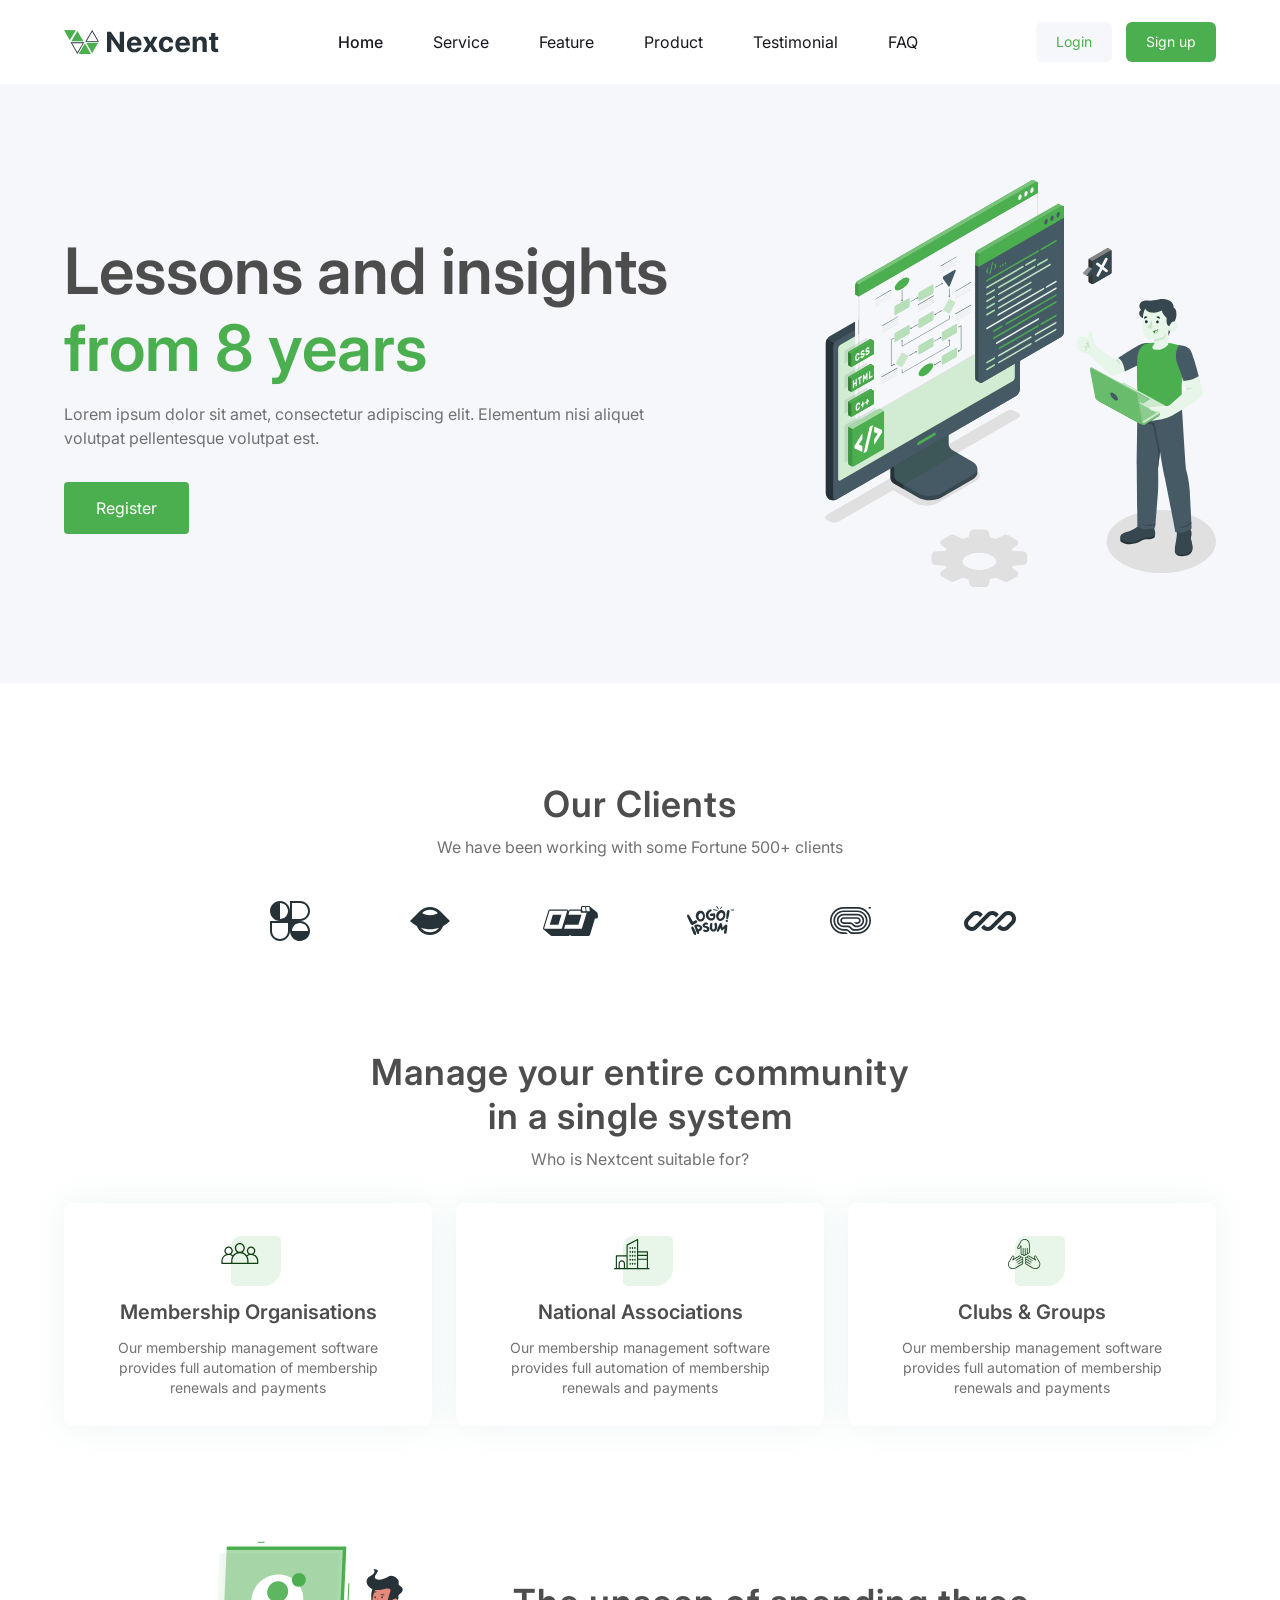
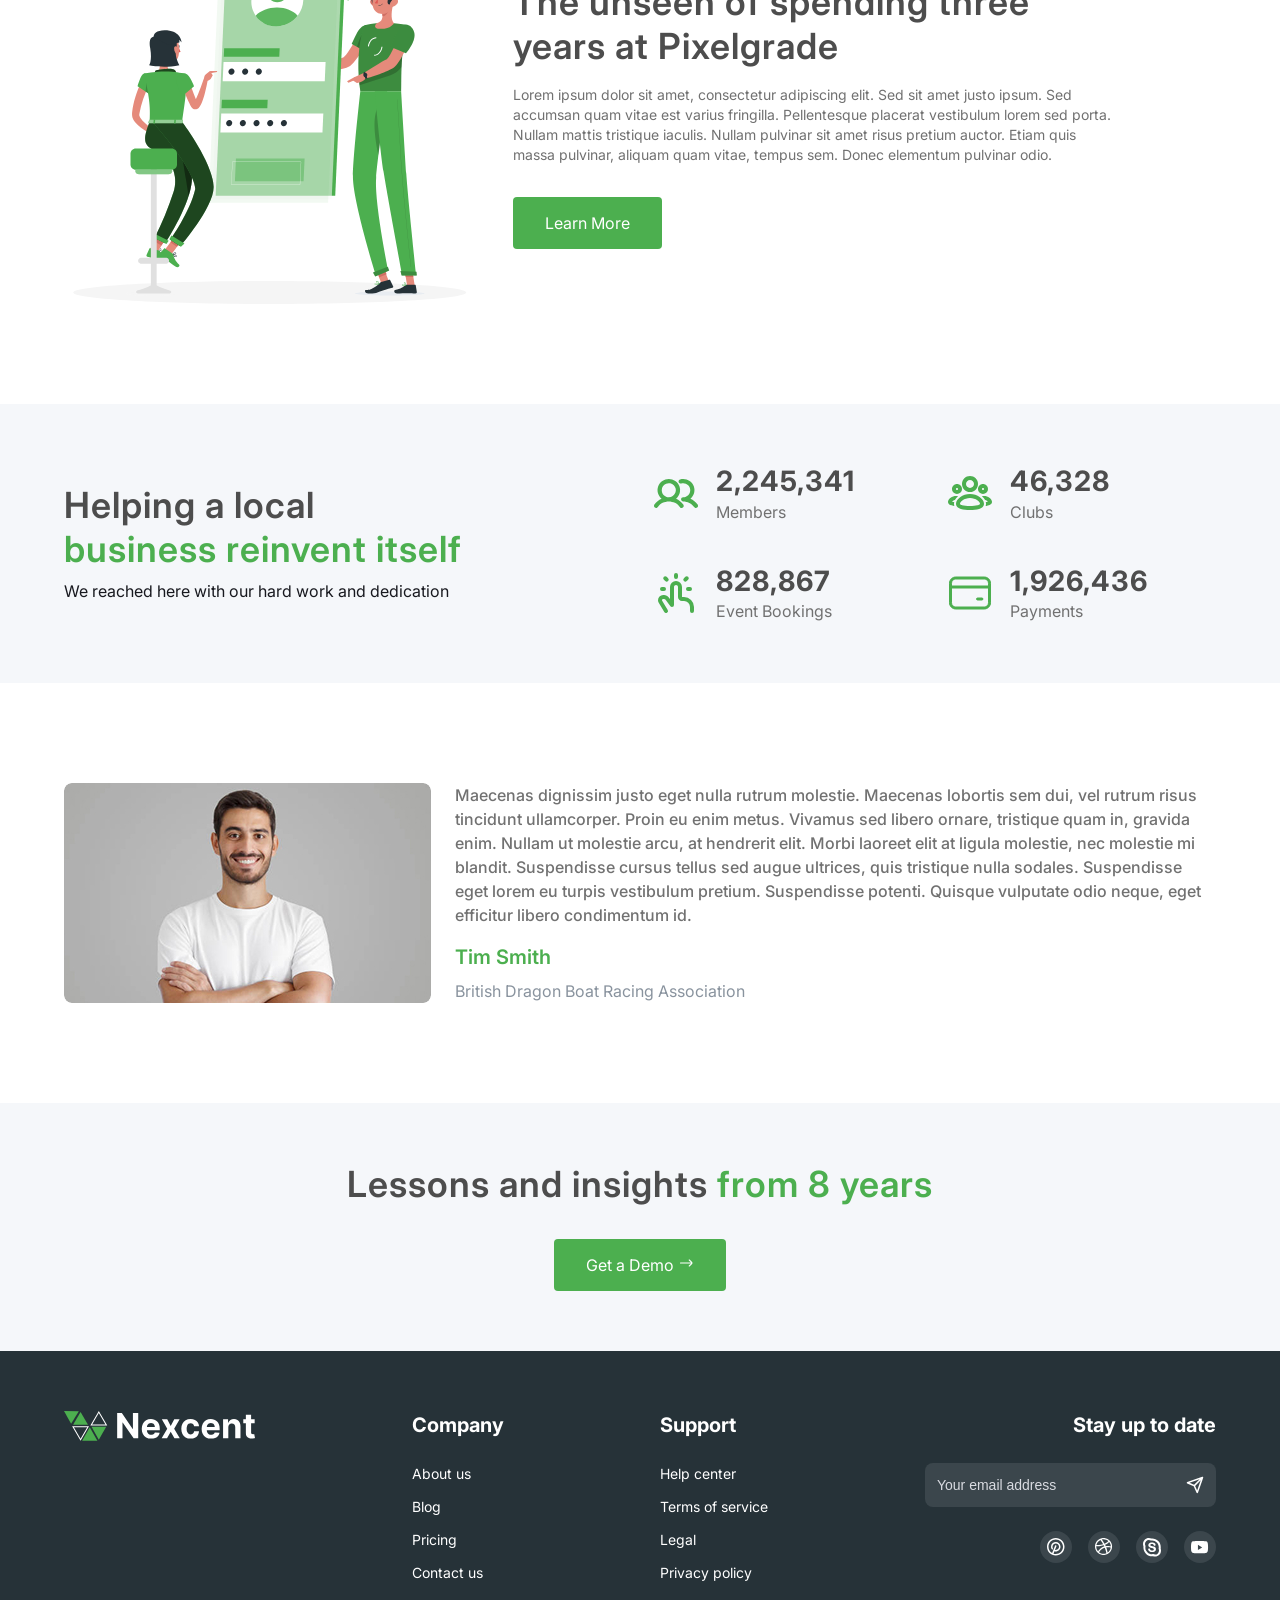
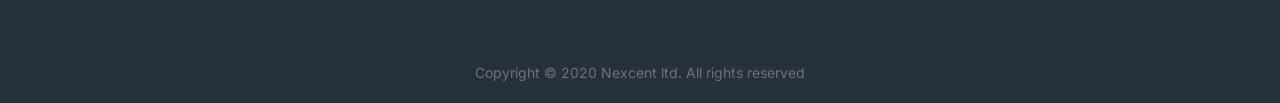
<file: 11(1)/index.html>
<!doctype html>
<html lang="en">
  <head>
    <meta charset="UTF-8" />
    <meta name="viewport" content="width=device-width, initial-scale=1.0" />
    <title>Nexcent</title>
    <link rel="preconnect" href="https://fonts.googleapis.com" />
    <link rel="preconnect" href="https://fonts.gstatic.com" crossorigin />
    <link
      href="https://fonts.googleapis.com/css2?family=Inter:ital,opsz,wght@0,14..32,100..900;1,14..32,100..900&display=swap"
      rel="stylesheet"
    />
    <link rel="stylesheet" href="style/style.css" />
  </head>
  <body>
    <header>
      <div class="container">
        <nav class="desktop-navigation">
          <img src="img/logo.svg" alt="Nexcent" />
          <ul class="desktop-navigation__list">
            <li class="desktop-navigation__list-element_active">
              <a href="">Home</a>
            </li>
            <li>
              <a href="">Service</a>
            </li>
            <li>
              <a href="">Feature</a>
            </li>
            <li>
              <a href="">Product</a>
            </li>
            <li>
              <a href="">Testimonial</a>
            </li>
            <li>
              <a href="">FAQ</a>
            </li>
          </ul>
          <div class="desktop-navigation__buttons">
            <button class="button_light-s">Login</button>
            <button class="button_primary-s">Sign up</button>
          </div>
        </nav>
      </div>
    </header>
    <main>
      <section class="promo">
        <div class="container">
          <div class="promo__content">
            <div class="promo__group">
              <h1 class="promo__text">
                Lessons and insights <span>from 8 years</span>
              </h1>
              <p>
                Lorem ipsum dolor sit amet, consectetur adipiscing elit.
                Elementum nisi aliquet<br />
                volutpat pellentesque volutpat est.
              </p>
              <button class="button_primary-xl">Register</button>
            </div>
            <img src="img/promo-img.svg" alt="promo" class="promo-img" />
          </div>
        </div>
      </section>
      <section class="clients">
        <div class="container">
          <h2>Our Clients</h2>
          <p>We have been working with some Fortune 500+ clients</p>
          <div class="clients__logos">
            <img src="img/clients-logo-1.svg" alt="" />
            <img src="img/clients-logo-2.svg" alt="" />
            <img src="img/clients-logo-3.svg" alt="" />
            <img src="img/clients-logo-4.svg" alt="" />
            <img src="img/clients-logo-5.svg" alt="" />
            <img src="img/clients-logo-6.svg" alt="" />
          </div>
        </div>
      </section>
      <section class="manage">
        <div class="container">
          <h2>
            Manage your entire community <br />
            in a single system
          </h2>
          <p class="manage__subtitle">Who is Nextcent suitable for?</p>
          <div class="manage__cards">
            <div class="manage__card">
              <div class="manage__card-icon">
                <img src="img/manage-1.svg" alt="" />
              </div>
              <h4>Membership Organisations</h4>
              <p>
                Our membership management software provides full automation of
                membership renewals and payments
              </p>
            </div>

            <div class="manage__card">
              <div class="manage__card-icon">
                <img src="img/manage-2.svg" alt="" />
              </div>
              <h4>National Associations</h4>
              <p>
                Our membership management software provides full automation of
                membership renewals and payments
              </p>
            </div>

            <div class="manage__card">
              <div class="manage__card-icon">
                <img src="img/manage-3.svg" alt="" />
              </div>
              <h4>Clubs & Groups</h4>
              <p>
                Our membership management software provides full automation of
                membership renewals and payments
              </p>
            </div>
          </div>
        </div>
      </section>
      <section class="unlock">
        <div class="container">
          <div class="unlock__content">
            <img src="img/unlock.svg" alt="" />
            <div class="unlock__group">
              <h2>The unseen of spending three years at Pixelgrade</h2>
              <p>
                Lorem ipsum dolor sit amet, consectetur adipiscing elit. Sed sit
                amet justo ipsum. Sed accumsan quam vitae est varius fringilla.
                Pellentesque placerat vestibulum lorem sed porta. Nullam mattis
                tristique iaculis. Nullam pulvinar sit amet risus pretium
                auctor. Etiam quis massa pulvinar, aliquam quam vitae, tempus
                sem. Donec elementum pulvinar odio.
              </p>
              <button class="button_primary-xl">Learn More</button>
            </div>
          </div>
        </div>
      </section>
      <section class="achievements">
        <div class="container">
          <div class="achievemets__content">
            <div class="achievemets__content-header">
              <h2>
                Helping a local <br />
                <span>business reinvent itself</span>
              </h2>
              <p>We reached here with our hard work and dedication</p>
            </div>
            <div class="achievemets__content-group">
              <div class="achievemets__item">
                <img src="img/members.svg" alt="" />
                <div class="achievemets__item-text">
                  <h3>2,245,341</h3>
                  <p>Members</p>
                </div>
              </div>
              <div class="achievemets__item">
                <img src="img/clubs.svg" alt="" />
                <div class="achievemets__item-text">
                  <h3>46,328</h3>
                  <p>Clubs</p>
                </div>
              </div>
              <div class="achievemets__item">
                <img src="img/event-bookings.svg" alt="" />
                <div class="achievemets__item-text">
                  <h3>828,867</h3>
                  <p>Event Bookings</p>
                </div>
              </div>
              <div class="achievemets__item">
                <img src="img/payments.svg" alt="" />
                <div class="achievemets__item-text">
                  <h3>1,926,436</h3>
                  <p>Payments</p>
                </div>
              </div>
            </div>
          </div>
        </div>
      </section>
      <section class="customer">
        <div class="container">
          <div class="customer__content">
            <img src="img/image.jpg" alt="" />
            <div class="customer__text">
              <p>
                Maecenas dignissim justo eget nulla rutrum molestie. Maecenas
                lobortis sem dui, vel rutrum risus tincidunt ullamcorper. Proin
                eu enim metus. Vivamus sed libero ornare, tristique quam in,
                gravida enim. Nullam ut molestie arcu, at hendrerit elit. Morbi
                laoreet elit at ligula molestie, nec molestie mi blandit.
                Suspendisse cursus tellus sed augue ultrices, quis tristique
                nulla sodales. Suspendisse eget lorem eu turpis vestibulum
                pretium. Suspendisse potenti. Quisque vulputate odio neque, eget
                efficitur libero condimentum id.
              </p>
              <div class="customer__text-info">
                <h4>Tim Smith</h4>
                <p>British Dragon Boat Racing Association</p>
              </div>
            </div>
          </div>
        </div>
      </section>
      <section class="cta">
        <div class="container">
          <h2>Lessons and insights <span>from 8 years</span></h2>
          <button class="button_primary-xl">
            Get a Demo
            <img src="img/arrow-right.svg" alt="" />
          </button>
        </div>
      </section>
    </main>
    <footer class="footer">
      <div class="container">
        <div class="footer__content">
          <div class="footer__logo">
            <img src="img/logo-xl.svg" alt="" />
          </div>
          <div class="footer__item">
            <h4>Company</h4>
            <ul class="footer__item-links">
              <li><a href="">About us</a></li>
              <li><a href="">Blog</a></li>
              <li><a href="">Pricing</a></li>
              <li><a href="">Contact us</a></li>
            </ul>
          </div>
          <div class="footer__item">
            <h4>Support</h4>
            <ul class="footer__item-links">
              <li><a href="">Help center</a></li>
              <li><a href="">Terms of service</a></li>
              <li><a href="">Legal</a></li>
              <li><a href="">Privacy policy</a></li>
            </ul>
          </div>
          <div class="footer__item">
            <h4>Stay up to date</h4>
            <form action="" class="footer__form">
              <label>
                <input
                  class="footer__form-input"
                  type="email"
                  name="email"
                  id="email"
                  placeholder="Your email address"
                />
              </label>
              <button type="submit" class="button_icon">
                <img src="img/send.svg" alt="" />
              </button>
            </form>
            <ul class="footer__item-social">
              <li>
                <a href=""><img src="img/pinterest.svg" alt="" /></a>
              </li>
              <li>
                <a href=""><img src="img/dribbble.svg" alt="" /></a>
              </li>
              <li>
                <a href=""><img src="img/skype.svg" alt="" /></a>
              </li>
              <li>
                <a href=""><img src="img/youtube.svg" alt="" /></a>
              </li>
            </ul>
          </div>
        </div>
        <div class="footer__copyright">
          Copyright © 2020 Nexcent ltd. All rights reserved
        </div>
      </div>
    </footer>
  </body>
</html>
</file>
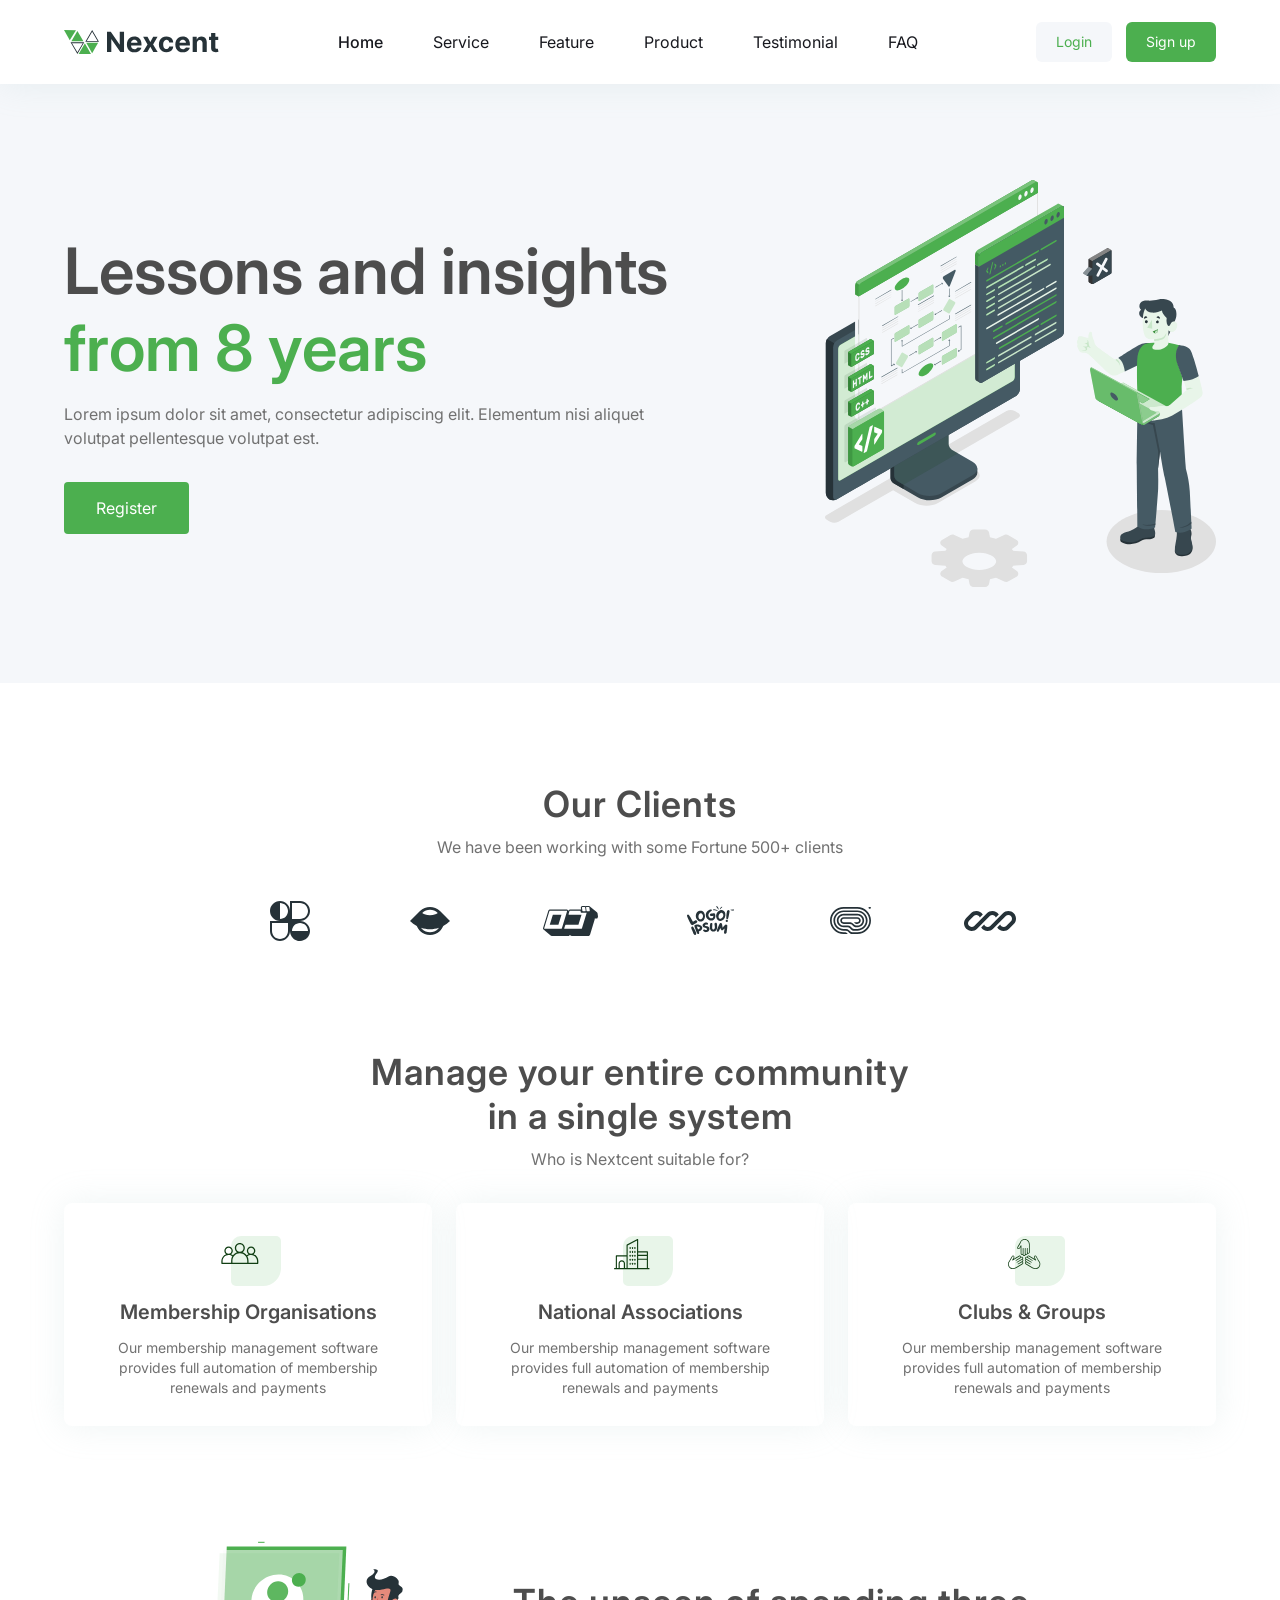
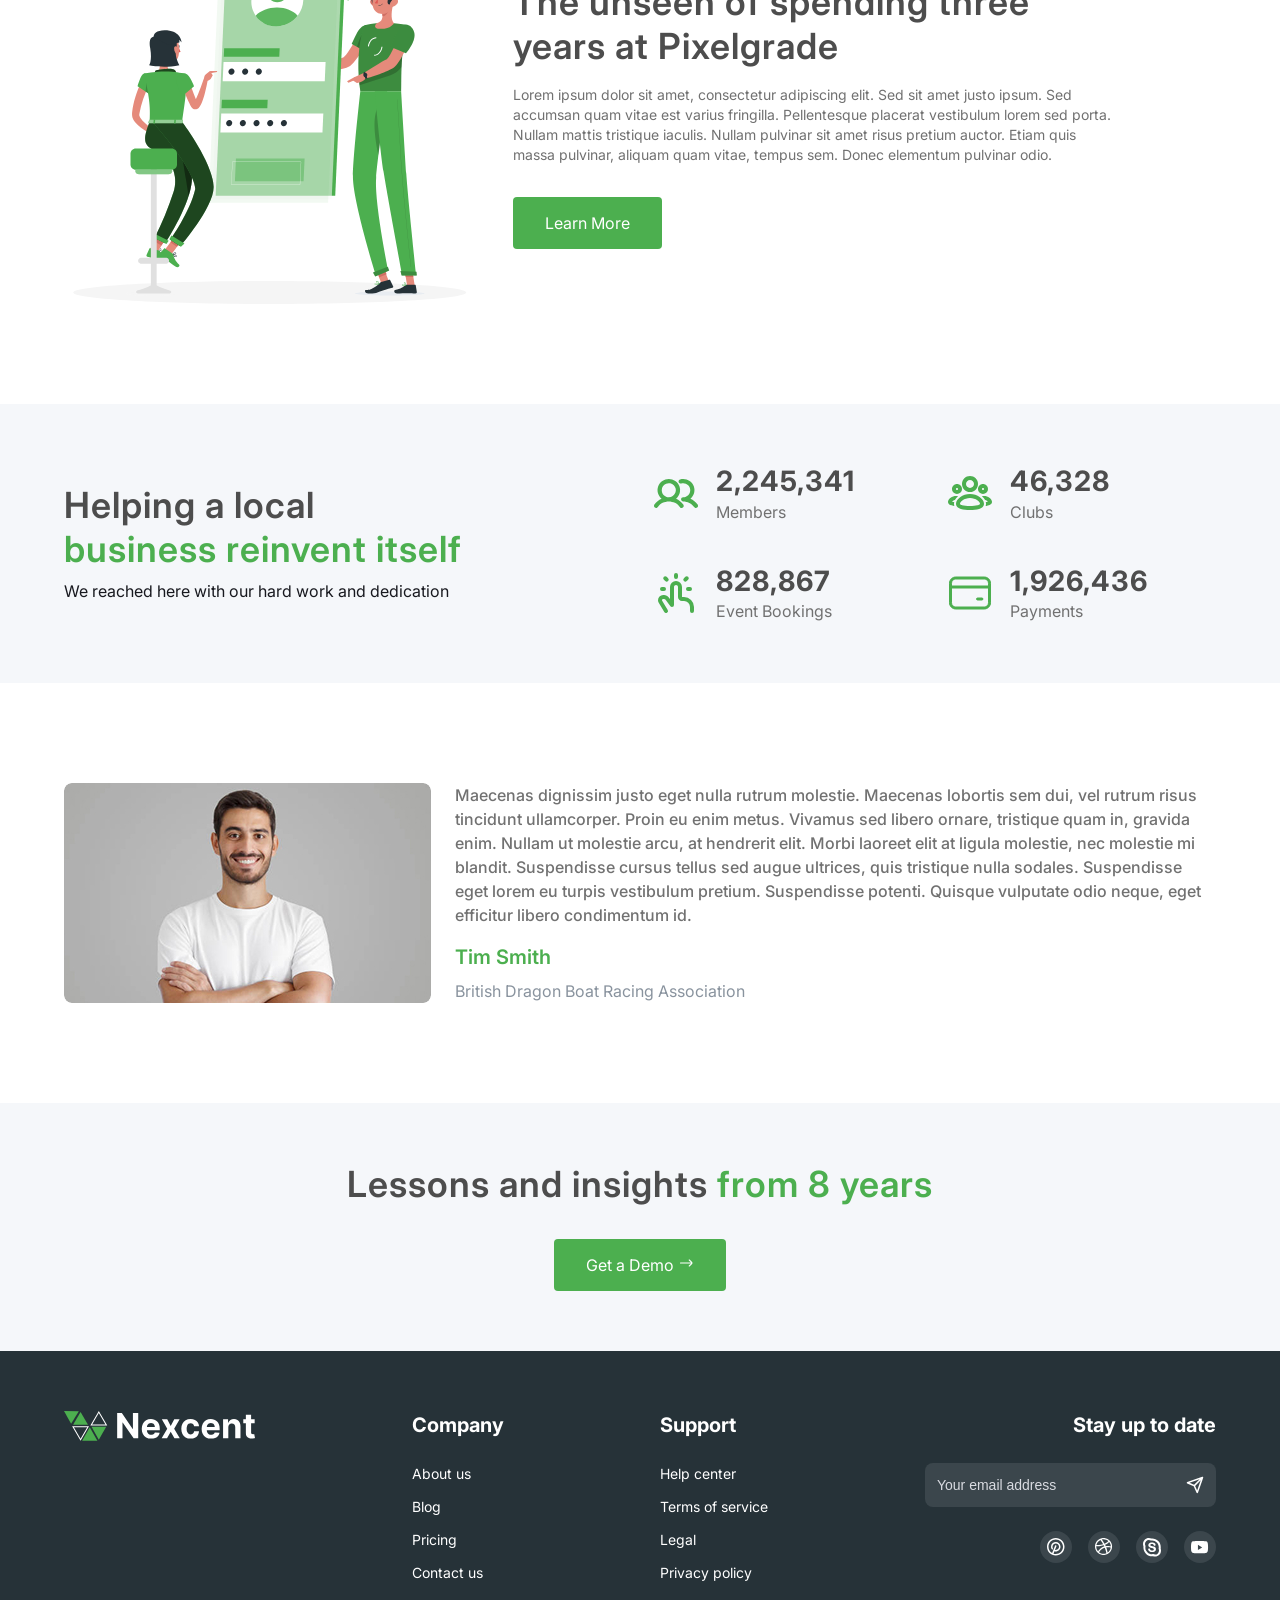
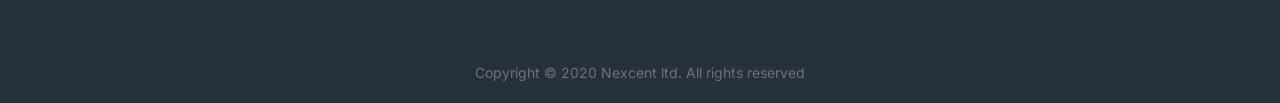
<file: nexcent0/index.html>
<!doctype html>
<html lang="en">
  <head>
    <meta charset="UTF-8" />
    <meta name="viewport" content="width=device-width, initial-scale=1.0" />
    <title>Nexcent</title>
    <link rel="preconnect" href="https://fonts.googleapis.com" />
    <link rel="preconnect" href="https://fonts.gstatic.com" crossorigin />
    <link
      href="https://fonts.googleapis.com/css2?family=Inter:ital,opsz,wght@0,14..32,100..900;1,14..32,100..900&display=swap"
      rel="stylesheet"
    />
    <link rel="stylesheet" href="style/style.css" />
  </head>
  <body>
    <header>
      <nav class="desktop-navigation">
        <div class="container">
          <div class="desktop-navigation__wrap">
            <img src="img/logo.svg" alt="Nexcent" />
            <ul class="navigation__list">
              <li class="navigation__list-element_active">
                <a href="">Home</a>
              </li>
              <li>
                <a href="">Service</a>
              </li>
              <li>
                <a href="">Feature</a>
              </li>
              <li>
                <a href="">Product</a>
              </li>
              <li>
                <a href="">Testimonial</a>
              </li>
              <li>
                <a href="">FAQ</a>
              </li>
            </ul>
            <div class="navigation__buttons">
              <button class="button_light-s">Login</button>
              <button class="button_primary-s">Sign up</button>
            </div>
          </div>
        </div>
      </nav>
      <nav class="mobile-navigation">
        <div class="mobile-navigation__wrap">
          <div class="container">
            <div class="mobile-navigation__header">
              <img src="img/logo-sm.svg" alt="" />
              <button class="mobile-navigation__header-button">
                <img src="img/menu-open.svg" alt="" class="icon_menu-open" />
                <img src="img/menu-close.svg" alt="" class="icon_menu-close" />
              </button>
            </div>
            <div class="mobile-navigation__content">
              <ul class="navigation__list">
                <li class="navigation__list-element_active">
                  <a href="">Home</a>
                </li>
                <li>
                  <a href="">Service</a>
                </li>
                <li>
                  <a href="">Feature</a>
                </li>
                <li>
                  <a href="">Product</a>
                </li>
                <li>
                  <a href="">Testimonial</a>
                </li>
                <li>
                  <a href="">FAQ</a>
                </li>
              </ul>
              <div class="navigation__buttons">
                <button class="button_light-s">Login</button>
                <button class="button_primary-s">Sign up</button>
              </div>
            </div>
          </div>
        </div>
      </nav>
    </header>
    <main>
      <section class="promo">
        <div class="container">
          <div class="promo__content">
            <div class="promo__group">
              <h1 class="promo__text">
                Lessons and insights <span>from 8 years</span>
              </h1>
              <p>
                Lorem ipsum dolor sit amet, consectetur adipiscing elit.
                Elementum nisi aliquet<br />
                volutpat pellentesque volutpat est.
              </p>
              <button class="button_primary-xl">Register</button>
            </div>
            <img src="img/promo-img.svg" alt="promo" class="promo-img" />
          </div>
        </div>
      </section>
      <section class="clients">
        <div class="container">
          <h2>Our Clients</h2>
          <p>We have been working with some Fortune 500+ clients</p>
          <div class="clients__logos">
            <img src="img/clients-logo-1.svg" alt="" />
            <img src="img/clients-logo-2.svg" alt="" />
            <img src="img/clients-logo-3.svg" alt="" />
            <img src="img/clients-logo-4.svg" alt="" />
            <img src="img/clients-logo-5.svg" alt="" />
            <img src="img/clients-logo-6.svg" alt="" />
          </div>
        </div>
      </section>
      <section class="manage">
        <div class="container">
          <h2>
            Manage your entire community <br />
            in a single system
          </h2>
          <p class="manage__subtitle">Who is Nextcent suitable for?</p>
          <div class="manage__cards">
            <div class="manage__card">
              <div class="manage__card-icon">
                <img src="img/manage-1.svg" alt="" />
              </div>
              <h4>Membership Organisations</h4>
              <p>
                Our membership management software provides full automation of
                membership renewals and payments
              </p>
            </div>

            <div class="manage__card">
              <div class="manage__card-icon">
                <img src="img/manage-2.svg" alt="" />
              </div>
              <h4>National Associations</h4>
              <p>
                Our membership management software provides full automation of
                membership renewals and payments
              </p>
            </div>

            <div class="manage__card">
              <div class="manage__card-icon">
                <img src="img/manage-3.svg" alt="" />
              </div>
              <h4>Clubs & Groups</h4>
              <p>
                Our membership management software provides full automation of
                membership renewals and payments
              </p>
            </div>
          </div>
        </div>
      </section>
      <section class="unlock">
        <div class="container">
          <div class="unlock__content">
            <img src="img/unlock.svg" alt="" />
            <div class="unlock__group">
              <h2>The unseen of spending three years at Pixelgrade</h2>
              <p>
                Lorem ipsum dolor sit amet, consectetur adipiscing elit. Sed sit
                amet justo ipsum. Sed accumsan quam vitae est varius fringilla.
                Pellentesque placerat vestibulum lorem sed porta. Nullam mattis
                tristique iaculis. Nullam pulvinar sit amet risus pretium
                auctor. Etiam quis massa pulvinar, aliquam quam vitae, tempus
                sem. Donec elementum pulvinar odio.
              </p>
              <button class="button_primary-xl">Learn More</button>
            </div>
          </div>
        </div>
      </section>
      <section class="achievements">
        <div class="container">
          <div class="achievemets__content">
            <div class="achievemets__content-header">
              <h2>
                Helping a local <br />
                <span>business reinvent itself</span>
              </h2>
              <p>We reached here with our hard work and dedication</p>
            </div>
            <div class="achievemets__content-group">
              <div class="achievemets__item">
                <img src="img/members.svg" alt="" />
                <div class="achievemets__item-text">
                  <h3>2,245,341</h3>
                  <p>Members</p>
                </div>
              </div>
              <div class="achievemets__item">
                <img src="img/clubs.svg" alt="" />
                <div class="achievemets__item-text">
                  <h3>46,328</h3>
                  <p>Clubs</p>
                </div>
              </div>
              <div class="achievemets__item">
                <img src="img/event-bookings.svg" alt="" />
                <div class="achievemets__item-text">
                  <h3>828,867</h3>
                  <p>Event Bookings</p>
                </div>
              </div>
              <div class="achievemets__item">
                <img src="img/payments.svg" alt="" />
                <div class="achievemets__item-text">
                  <h3>1,926,436</h3>
                  <p>Payments</p>
                </div>
              </div>
            </div>
          </div>
        </div>
      </section>
      <section class="customer">
        <div class="container">
          <div class="customer__content">
            <img src="img/image.jpg" alt="" />
            <div class="customer__text">
              <p>
                Maecenas dignissim justo eget nulla rutrum molestie. Maecenas
                lobortis sem dui, vel rutrum risus tincidunt ullamcorper. Proin
                eu enim metus. Vivamus sed libero ornare, tristique quam in,
                gravida enim. Nullam ut molestie arcu, at hendrerit elit. Morbi
                laoreet elit at ligula molestie, nec molestie mi blandit.
                Suspendisse cursus tellus sed augue ultrices, quis tristique
                nulla sodales. Suspendisse eget lorem eu turpis vestibulum
                pretium. Suspendisse potenti. Quisque vulputate odio neque, eget
                efficitur libero condimentum id.
              </p>
              <div class="customer__text-info">
                <h4>Tim Smith</h4>
                <p>British Dragon Boat Racing Association</p>
              </div>
            </div>
          </div>
        </div>
      </section>
      <section class="cta">
        <div class="container">
          <h2>Lessons and insights <span>from 8 years</span></h2>
          <button class="button_primary-xl">
            Get a Demo
            <img src="img/arrow-right.svg" alt="" />
          </button>
        </div>
      </section>
    </main>
    <footer class="footer">
      <div class="container">
        <div class="footer__content">
          <div class="footer__logo">
            <img src="img/logo-xl.svg" alt="" />
          </div>
          <div class="footer__item">
            <h4>Company</h4>
            <ul class="footer__item-links">
              <li><a href="">About us</a></li>
              <li><a href="">Blog</a></li>
              <li><a href="">Pricing</a></li>
              <li><a href="">Contact us</a></li>
            </ul>
          </div>
          <div class="footer__item">
            <h4>Support</h4>
            <ul class="footer__item-links">
              <li><a href="">Help center</a></li>
              <li><a href="">Terms of service</a></li>
              <li><a href="">Legal</a></li>
              <li><a href="">Privacy policy</a></li>
            </ul>
          </div>
          <div class="footer__item">
            <h4>Stay up to date</h4>
            <form action="" class="footer__form">
              <label>
                <input
                  class="footer__form-input"
                  type="email"
                  name="email"
                  id="email"
                  placeholder="Your email address"
                />
              </label>
              <button type="submit" class="button_icon">
                <img src="img/send.svg" alt="" />
              </button>
            </form>
            <ul class="footer__item-social">
              <li>
                <a href=""><img src="img/pinterest.svg" alt="" /></a>
              </li>
              <li>
                <a href=""><img src="img/dribbble.svg" alt="" /></a>
              </li>
              <li>
                <a href=""><img src="img/skype.svg" alt="" /></a>
              </li>
              <li>
                <a href=""><img src="img/youtube.svg" alt="" /></a>
              </li>
            </ul>
          </div>
        </div>
        <div class="footer__copyright">
          Copyright © 2020 Nexcent ltd. All rights reserved
        </div>
      </div>
    </footer>
    <script src="main.js"></script>
  </body>
</html>
</file>
<file: 11(1)/style/style.css>
/*kk*/
/*kk*/
* {
  margin: 0;
  padding: 0;
  border: none;
  box-sizing: border-box;
}

body {
  margin: 0;
  line-height: 24px;
  font-family: "Inter", sans-serif;
  font-optical-sizing: auto;
  font-weight: 400;
  font-style: normal;
  color: #717171;
}

.container {
  max-width: 1152px;
  margin: 0 auto;
}
@media (max-width: 1230px) {
  .container {
    max-width: 960px;
  }
}
@media (max-width: 992px) {
  .container {
    max-width: 720px;
  }
}
@media (max-width: 768px) {
  .container {
    max-width: 540px;
  }
}
@media (max-width: 576px) {
  .container {
    max-width: 100%;
  }
}

h1 {
  font-size: 64px;
  line-height: 119%;
  font-weight: 600;
  color: #4d4d4d;
  margin-bottom: 16px;
  letter-spacing: 2 px;
}
h1 span {
  color: #4caf4f;
}
@media (max-width: 992px) {
  h1 {
    font-size: 48px;
  }
}
@media (max-width: 768px) {
  h1 {
    font-size: 32px;
    letter-spacing: 0;
  }
}

h2 {
  font-size: 36px;
  line-height: 122%;
  font-weight: 600;
  color: #4d4d4d;
  margin-bottom: 8px;
  letter-spacing: 1px;
}
h2 span {
  color: #4caf4f;
}
@media (max-width: 768px) {
  h2 {
    font-size: 28px;
    letter-spacing: 0;
  }
}

h3 {
  font-size: 28px;
  line-height: 128%;
  letter-spacing: 1px;
  color: #4d4d4d;
}
@media (max-width: 768px) {
  h3 {
    letter-spacing: 0;
  }
}

h4 {
  font-size: 20px;
  line-height: 140%;
  color: #4d4d4d;
}
@media (max-width: 768px) {
  h4 {
    letter-spacing: 0;
  }
}

ul {
  margin: 0;
  list-style: none;
  padding: 0;
}

button {
  padding: 0;
  background: none;
  border: none;
}

a {
  color: #18191f;
  text-decoration: none;
}

button {
  cursor: pointer;
}

.button_light-s {
  font-family: "Inter", sans-serif;
  font-optical-sizing: auto;
  background: #f5f7fa;
  padding: 10px 20px;
  border-radius: 6px;
  font-size: 14px;
  line-height: 143%;
  font-weight: 400;
  color: #4caf4f;
}

.button_primary-s {
  font-family: "Inter", sans-serif;
  font-optical-sizing: auto;
  background: #4caf4f;
  padding: 10px 20px;
  border-radius: 6px;
  font-size: 14px;
  line-height: 143%;
  font-weight: 400;
  color: white;
}

.button_primary-xl {
  font-family: "Inter", sans-serif;
  font-optical-sizing: auto;
  background: #4caf4f;
  padding: 14px 32px;
  border-radius: 4px;
  font-size: 16px;
  line-height: 150%;
  font-weight: 400;
  color: white;
}

.button_icon {
  padding: 12px;
}
.button_icon img {
  vertical-align: middle;
}

.desktop-navigation {
  padding: 22px 0;
  display: flex;
  align-items: center;
  justify-content: space-between;
}

.desktop-navigation__list {
  display: flex;
  gap: 50px;
}
@media (max-width: 1230px) {
  .desktop-navigation__list {
    gap: 30px;
  }
}

.desktop-navigation__buttons {
  display: flex;
  gap: 14px;
}

.desktop-navigation__list-element_active {
  font-weight: 500;
}

.promo {
  background: #f5f7fa;
  padding: 96px 0;
}
@media (max-width: 768px) {
  .promo {
    padding: 60px 0;
  }
}

.promo__content {
  display: flex;
  align-items: center;
  gap: 111px;
}
@media (max-width: 992px) {
  .promo__content {
    gap: 40px;
  }
  .promo__content img {
    width: 280px;
  }
}
@media (max-width: 768px) {
  .promo__content {
    flex-direction: column-reverse;
  }
}

.promo__group p {
  font-weight: 400;
  color: #717171;
  margin-bottom: 32px;
}
@media (max-width: 768px) {
  .promo__group button {
    width: 100%;
  }
}

.clients {
  padding: 100px 0 50px;
}
@media (max-width: 768px) {
  .clients {
    padding: 80px 0 40px;
  }
}

.clients h2 {
  text-align: center;
}

.clients p {
  text-align: center;
  margin-bottom: 32px;
}

.clients__logos {
  display: flex;
  gap: 80px;
  justify-content: center;
}
@media (max-width: 992px) {
  .clients__logos {
    gap: 36px;
  }
}
@media (max-width: 768px) {
  .clients__logos {
    flex-wrap: wrap;
    -moz-column-gap: 26px;
         column-gap: 26px;
    row-gap: 16px;
  }
}

.manage {
  padding: 50px 0;
}
@media (max-width: 768px) {
  .manage {
    padding: 40px 0;
  }
}

.manage h2 {
  text-align: center;
}

.manage__subtitle {
  text-align: center;
  margin-bottom: 32px;
}

.manage__cards {
  display: flex;
  justify-content: center;
  gap: 24px;
}
@media (max-width: 992px) {
  .manage__cards {
    gap: 12px;
  }
}
@media (max-width: 768px) {
  .manage__cards {
    flex-direction: column;
    width: 400px;
    margin: 0 auto;
    gap: 16px;
  }
}

.manage__card {
  border-radius: 8px;
  box-shadow: 0 0 35px rgba(171, 198, 200, 0.2);
  padding: 28px;
  display: flex;
  flex-direction: column;
  align-items: center;
  gap: 12px;
  text-align: center;
}
.manage__card h4 {
  font-size: 20px;
  line-height: 28px;
  font-weight: 600;
}
.manage__card p {
  font-size: 14px;
  line-height: 20px;
}
@media (max-width: 1230px) {
  .manage__card {
    justify-content: space-around;
  }
}
@media (max-width: 992px) {
  .manage__card {
    padding: 16px;
  }
}
@media (max-width: 768px) {
  .manage__card {
    padding: 28px;
  }
}

.manage__card-icon {
  position: relative;
  background: #E8F5E9;
  border-radius: 10px 5px 18px 5px;
  width: 50px;
  height: 50px;
  margin-left: 16px;
  margin-top: 5px;
}
.manage__card-icon img {
  position: absolute;
  right: 17px;
  bottom: 8px;
}

.unlock {
  padding: 50px 0;
}
@media (max-width: 768px) {
  .unlock {
    padding: 40px 0;
  }
}

.unlock__content {
  display: flex;
  align-items: center;
  gap: 37px;
}
@media (max-width: 992px) {
  .unlock__content img {
    width: 280px;
  }
}
@media (max-width: 768px) {
  .unlock__content {
    flex-direction: column;
    gap: 20px;
  }
}

.unlock__group {
  max-width: 607px;
}
.unlock__group h2 {
  margin-bottom: 16px;
}
.unlock__group p {
  margin-bottom: 32px;
  font-size: 14px;
  line-height: 20px;
}
@media (max-width: 768px) {
  .unlock__group button {
    width: 100%;
  }
}

.achievements {
  padding: 60px 0;
  margin: 50px 0;
  background-color: #f5f7fa;
}
@media (max-width: 768px) {
  .achievements {
    margin: 40px 0;
  }
}

.achievemets__content {
  display: flex;
  align-items: center;
  justify-content: space-between;
}
@media (max-width: 1230px) {
  .achievemets__content {
    gap: 20px;
  }
}
@media (max-width: 992px) {
  .achievemets__content {
    flex-direction: column;
    gap: 40px;
  }
}

.achievemets__content-header p {
  color: #18191f;
}
@media (max-width: 992px) {
  .achievemets__content-header {
    text-align: center;
  }
}

.achievemets__content-group {
  display: grid;
  grid-template-columns: repeat(2, 270px);
  row-gap: 40px;
  -moz-column-gap: 24px;
       column-gap: 24px;
}
@media (max-width: 992px) {
  .achievemets__content-group {
    grid-template-columns: repeat(2, 1fr);
    -moz-column-gap: 60px;
         column-gap: 60px;
  }
}

.achievemets__item {
  display: flex;
  align-items: center;
  gap: 16px;
}

.customer {
  padding: 50px 0;
}
@media (max-width: 768px) {
  .customer {
    padding: 40px 0;
  }
}

.customer__content {
  display: flex;
  gap: 24px;
}
.customer__content img {
  border-radius: 8px;
  height: 100%;
}
@media (max-width: 992px) {
  .customer__content {
    flex-direction: column;
    align-items: center;
  }
}

.customer__text p {
  font-weight: 500;
  margin-bottom: 16px;
}

.customer__text-info h4 {
  color: #4caf4f;
  font-weight: 600;
  margin-bottom: 8px;
}
.customer__text-info p {
  font-weight: 400;
  margin-bottom: 0;
  color: #89939E;
}

.cta {
  background-color: #f5f7fa;
  padding: 60px 0;
  margin-top: 50px;
  text-align: center;
}
@media (max-width: 768px) {
  .cta {
    margin-top: 40px;
  }
}
.cta h2 {
  margin-bottom: 32px;
}
.cta button_primary-xl {
  display: flex;
  text-align: center;
  margin: 0 auto;
  gap: 8px;
}

.footer {
  background-color: #263238;
  padding: 60px 0 20px;
}

.footer__content {
  display: flex;
  justify-content: space-between;
  align-items: flex-start;
  margin-bottom: 80px;
}
@media (max-width: 992px) {
  .footer__content {
    flex-wrap: wrap;
  }
}
@media (max-width: 768px) {
  .footer__content {
    row-gap: 40px;
    -moz-column-gap: 100px;
         column-gap: 100px;
    justify-content: flex-start;
    margin-bottom: 40px;
  }
}

@media (max-width: 992px) {
  .footer__logo {
    width: 100%;
    margin-bottom: 24px;
  }
}
@media (max-width: 768px) {
  .footer__logo {
    margin-bottom: 0;
  }
}

.footer__item h4 {
  color: white;
  margin-bottom: 24px;
}
.footer__item .footer__item-links {
  display: flex;
  flex-direction: column;
  gap: 12px;
}
.footer__item .footer__item-links li {
  line-height: 20px;
}
.footer__item .footer__item-links a {
  color: white;
  font-size: 14px;
}
.footer__item .footer__item-links a:hover {
  opacity: 0.5;
  transition: 200ms;
}
.footer__item:last-child {
  text-align: right;
}
@media (max-width: 768px) {
  .footer__item:last-child {
    text-align: left;
    width: 100%;
  }
}

.footer__form {
  margin-bottom: 24px;
  overflow: hidden;
  width: 291px;
  border-radius: 8px;
  background-color: #3b464c;
  display: flex;
  align-items: center;
  justify-content: space-between;
  gap: 8px;
}
.footer__form label {
  width: 100%;
}
.footer__form .footer__form-input {
  height: 44px;
  width: 100%;
  background: transparent;
  padding: 12px;
  padding-right: 0;
  outline: none;
  color: white;
  font-size: 14px;
  line-height: 20px;
}
.footer__form .footer__form-input::-moz-placeholder {
  color: #d9dbe1;
}
.footer__form .footer__form-input::placeholder {
  color: #d9dbe1;
}
.footer__form .button_icon {
  padding-left: 0;
}

.footer__item-social {
  display: flex;
  justify-content: flex-end;
  gap: 16px;
}
.footer__item-social a {
  width: 32px;
  height: 32px;
  display: flex;
  align-items: center;
  justify-content: center;
  background-color: #3b464c;
  border-radius: 50%;
}
.footer__item-social a:hover {
  transform: scale(1.1);
  transition: 200ms;
}
@media (max-width: 768px) {
  .footer__item-social {
    justify-content: flex-start;
  }
}

.footer__copyright {
  text-align: center;
  font-size: 14px;
  line-height: 20px;
}
@media (max-width: 768px) {
  .footer__copyright {
    text-align: left;
  }
}/*# sourceMappingURL=style.css.map */
</file>
<file: nexcent0/style/style.css>
* {
  margin: 0;
  padding: 0;
  border: none;
  box-sizing: border-box;
}

body {
  margin: 0;
  line-height: 24px;
  font-family: "Inter", sans-serif;
  font-optical-sizing: auto;
  font-weight: 400;
  font-style: normal;
  color: #717171;
}

.container {
  max-width: 1152px;
  margin: 0 auto;
}
@media (max-width: 1230px) {
  .container {
    max-width: 960px;
  }
}
@media (max-width: 992px) {
  .container {
    max-width: 720px;
  }
}
@media (max-width: 768px) {
  .container {
    max-width: 540px;
  }
}
@media (max-width: 576px) {
  .container {
    width: 100%;
    padding: 0 17px;
  }
}

h1 {
  font-size: 64px;
  line-height: 119%;
  font-weight: 600;
  color: #4d4d4d;
  margin-bottom: 16px;
  letter-spacing: 2 px;
}
h1 span {
  color: #4caf4f;
}
@media (max-width: 992px) {
  h1 {
    font-size: 48px;
  }
}
@media (max-width: 768px) {
  h1 {
    font-size: 32px;
    letter-spacing: 0;
  }
}

h2 {
  font-size: 36px;
  line-height: 122%;
  font-weight: 600;
  color: #4d4d4d;
  margin-bottom: 8px;
  letter-spacing: 1px;
}
h2 span {
  color: #4caf4f;
}
@media (max-width: 768px) {
  h2 {
    font-size: 28px;
    letter-spacing: 0;
  }
}

h3 {
  font-size: 28px;
  line-height: 128%;
  letter-spacing: 1px;
  color: #4d4d4d;
}
@media (max-width: 768px) {
  h3 {
    letter-spacing: 0;
  }
}

h4 {
  font-size: 20px;
  line-height: 140%;
  color: #4d4d4d;
}
@media (max-width: 768px) {
  h4 {
    letter-spacing: 0;
  }
}

ul {
  margin: 0;
  list-style: none;
  padding: 0;
}

button {
  padding: 0;
  background: none;
  border: none;
}

a {
  color: #18191f;
  text-decoration: none;
}

button {
  cursor: pointer;
}

.button_light-s {
  font-family: "Inter", sans-serif;
  font-optical-sizing: auto;
  background: #f5f7fa;
  padding: 10px 20px;
  border-radius: 6px;
  font-size: 14px;
  line-height: 143%;
  font-weight: 400;
  color: #4caf4f;
}

.button_primary-s {
  font-family: "Inter", sans-serif;
  font-optical-sizing: auto;
  background: #4caf4f;
  padding: 10px 20px;
  border-radius: 6px;
  font-size: 14px;
  line-height: 143%;
  font-weight: 400;
  color: white;
}

.button_primary-xl {
  font-family: "Inter", sans-serif;
  font-optical-sizing: auto;
  background: #4caf4f;
  padding: 14px 32px;
  border-radius: 4px;
  font-size: 16px;
  line-height: 150%;
  font-weight: 400;
  color: white;
}

.button_icon {
  padding: 12px;
}
.button_icon img {
  vertical-align: middle;
}

.desktop-navigation {
  position: fixed;
  width: 100%;
  background-color: white;
  z-index: 1;
  box-shadow: 0 0 35px rgba(171, 198, 200, 0.2);
}

.desktop-navigation__wrap {
  padding: 22px 0;
  display: flex;
  align-items: center;
  justify-content: space-between;
}
@media (max-width: 992px) {
  .desktop-navigation__wrap {
    display: none;
  }
}

.navigation__list {
  display: flex;
  gap: 50px;
}
@media (max-width: 1230px) {
  .navigation__list {
    gap: 30px;
  }
}

.navigation__buttons {
  display: flex;
  gap: 14px;
}

.navigation__list-element_active {
  font-weight: 500;
}

.mobile-navigation {
  display: none;
  position: fixed;
  width: 100%;
  background-color: white;
  z-index: 1;
  box-shadow: 0 0 35px rgba(171, 198, 200, 0.2);
}
@media (max-width: 992px) {
  .mobile-navigation {
    display: block;
  }
}
.mobile-navigation .mobile-navigation__wrap {
  background-color: white;
}
.mobile-navigation .icon_menu-open {
  display: block;
}
.mobile-navigation .icon_menu-close {
  display: none;
}
.mobile-navigation .mobile-navigation__header {
  padding: 14px 0;
}
.mobile-navigation .mobile-navigation__content {
  display: none;
  padding: 10px 0 32px;
}
.mobile-navigation .mobile-navigation__content .navigation__list {
  flex-direction: column;
  gap: 24px;
  align-items: center;
  margin-bottom: 24px;
}
.mobile-navigation .mobile-navigation__content .navigation__buttons {
  flex-direction: column;
}
.mobile-navigation .mobile-navigation__content .navigation__buttons button {
  padding: 16px 20px;
}
.mobile-navigation.opened {
  height: 100vh;
  background-color: rgba(0, 0, 0, 0.3);
}
.mobile-navigation.opened .mobile-navigation__wrap {
  border-radius: 0 0 8px 8px;
}
.mobile-navigation.opened .icon_menu-open {
  display: none;
}
.mobile-navigation.opened .icon_menu-close {
  display: block;
}
.mobile-navigation.opened .mobile-navigation__content {
  display: block;
}

.mobile-navigation__header {
  display: flex;
  align-items: center;
  justify-content: space-between;
}

.promo {
  background: #f5f7fa;
  padding: 180px 0 96px;
}
@media (max-width: 768px) {
  .promo {
    padding: 121px 0 60px;
  }
}

.promo__content {
  display: flex;
  align-items: center;
  gap: 111px;
}
@media (max-width: 992px) {
  .promo__content {
    gap: 40px;
  }
  .promo__content img {
    width: 280px;
  }
}
@media (max-width: 768px) {
  .promo__content {
    flex-direction: column-reverse;
  }
}
@media (max-width: 576px) {
  .promo__content img {
    width: 100%;
  }
}

.promo__group p {
  font-weight: 400;
  color: #717171;
  margin-bottom: 32px;
}
@media (max-width: 768px) {
  .promo__group button {
    width: 100%;
  }
}

.clients {
  padding: 100px 0 50px;
}
@media (max-width: 768px) {
  .clients {
    padding: 80px 0 40px;
  }
}

.clients h2 {
  text-align: center;
}

.clients p {
  text-align: center;
  margin-bottom: 32px;
}

.clients__logos {
  display: flex;
  gap: 80px;
  justify-content: center;
}
@media (max-width: 992px) {
  .clients__logos {
    gap: 36px;
  }
}
@media (max-width: 768px) {
  .clients__logos {
    flex-wrap: wrap;
    -moz-column-gap: 26px;
         column-gap: 26px;
    row-gap: 16px;
  }
}

.manage {
  padding: 50px 0;
}
@media (max-width: 768px) {
  .manage {
    padding: 40px 0;
  }
}

.manage h2 {
  text-align: center;
}

.manage__subtitle {
  text-align: center;
  margin-bottom: 32px;
}

.manage__cards {
  display: flex;
  justify-content: center;
  gap: 24px;
}
@media (max-width: 992px) {
  .manage__cards {
    gap: 12px;
  }
}
@media (max-width: 768px) {
  .manage__cards {
    flex-direction: column;
    width: 400px;
    margin: 0 auto;
    gap: 16px;
  }
}
@media (max-width: 576px) {
  .manage__cards {
    width: 100%;
    padding: 0 17px;
  }
}

.manage__card {
  border-radius: 8px;
  box-shadow: 0 0 35px rgba(171, 198, 200, 0.2);
  padding: 28px;
  display: flex;
  flex-direction: column;
  align-items: center;
  gap: 12px;
  text-align: center;
}
.manage__card h4 {
  font-size: 20px;
  line-height: 28px;
  font-weight: 600;
}
.manage__card p {
  font-size: 14px;
  line-height: 20px;
}
@media (max-width: 1230px) {
  .manage__card {
    justify-content: space-around;
  }
}
@media (max-width: 992px) {
  .manage__card {
    padding: 16px;
  }
}
@media (max-width: 768px) {
  .manage__card {
    padding: 28px;
  }
}

.manage__card-icon {
  position: relative;
  background: #e8f5e9;
  border-radius: 10px 5px 18px 5px;
  width: 50px;
  height: 50px;
  margin-left: 16px;
  margin-top: 5px;
}
.manage__card-icon img {
  position: absolute;
  right: 17px;
  bottom: 8px;
}

.unlock {
  padding: 50px 0;
}
@media (max-width: 768px) {
  .unlock {
    padding: 40px 0;
  }
}

.unlock__content {
  display: flex;
  align-items: center;
  gap: 37px;
}
@media (max-width: 992px) {
  .unlock__content img {
    width: 280px;
  }
}
@media (max-width: 768px) {
  .unlock__content {
    flex-direction: column;
    gap: 20px;
  }
}
@media (max-width: 576px) {
  .unlock__content img {
    width: 100%;
  }
}

.unlock__group {
  max-width: 607px;
}
.unlock__group h2 {
  margin-bottom: 16px;
}
.unlock__group p {
  margin-bottom: 32px;
  font-size: 14px;
  line-height: 20px;
}
@media (max-width: 768px) {
  .unlock__group button {
    width: 100%;
  }
}

.achievements {
  padding: 60px 0;
  margin: 50px 0;
  background-color: #f5f7fa;
}
@media (max-width: 768px) {
  .achievements {
    margin: 40px 0;
  }
}

.achievemets__content {
  display: flex;
  align-items: center;
  justify-content: space-between;
}
@media (max-width: 1230px) {
  .achievemets__content {
    gap: 20px;
  }
}
@media (max-width: 992px) {
  .achievemets__content {
    flex-direction: column;
    gap: 40px;
  }
}
@media (max-width: 576px) {
  .achievemets__content {
    align-items: normal;
  }
}

.achievemets__content-header p {
  color: #18191f;
}
@media (max-width: 992px) {
  .achievemets__content-header {
    text-align: center;
  }
}
@media (max-width: 576px) {
  .achievemets__content-header {
    text-align: left;
  }
}

.achievemets__content-group {
  display: grid;
  grid-template-columns: repeat(2, 270px);
  row-gap: 40px;
  -moz-column-gap: 24px;
       column-gap: 24px;
}
@media (max-width: 992px) {
  .achievemets__content-group {
    grid-template-columns: repeat(2, 1fr);
    -moz-column-gap: 60px;
         column-gap: 60px;
  }
}
@media (max-width: 576px) {
  .achievemets__content-group {
    grid-template-columns: 100%;
    -moz-column-gap: 0;
         column-gap: 0;
  }
}

.achievemets__item {
  display: flex;
  align-items: center;
  gap: 16px;
}

.customer {
  padding: 50px 0;
}
@media (max-width: 768px) {
  .customer {
    padding: 40px 0;
  }
}

.customer__content {
  display: flex;
  gap: 24px;
}
.customer__content img {
  border-radius: 8px;
  height: 100%;
}
@media (max-width: 576px) {
  .customer__content img {
    height: auto;
    width: 100%;
  }
}
@media (max-width: 992px) {
  .customer__content {
    flex-direction: column;
    align-items: center;
  }
}

.customer__text p {
  font-weight: 500;
  margin-bottom: 16px;
}

.customer__text-info h4 {
  color: #4caf4f;
  font-weight: 600;
  margin-bottom: 8px;
}
.customer__text-info p {
  font-weight: 400;
  margin-bottom: 0;
  color: #89939e;
}

.cta {
  background-color: #f5f7fa;
  padding: 60px 0;
  margin-top: 50px;
  text-align: center;
}
@media (max-width: 768px) {
  .cta {
    margin-top: 40px;
  }
}
.cta h2 {
  margin-bottom: 32px;
}
.cta button_primary-xl {
  display: flex;
  text-align: center;
  margin: 0 auto;
  gap: 8px;
}

.footer {
  background-color: #263238;
  padding: 60px 0 20px;
}

.footer__content {
  display: flex;
  justify-content: space-between;
  align-items: flex-start;
  margin-bottom: 80px;
}
@media (max-width: 992px) {
  .footer__content {
    flex-wrap: wrap;
  }
}
@media (max-width: 768px) {
  .footer__content {
    row-gap: 40px;
    -moz-column-gap: 100px;
         column-gap: 100px;
    justify-content: flex-start;
    margin-bottom: 40px;
  }
}

@media (max-width: 992px) {
  .footer__logo {
    width: 100%;
    margin-bottom: 24px;
  }
}
@media (max-width: 768px) {
  .footer__logo {
    margin-bottom: 0;
  }
}

.footer__item h4 {
  color: white;
  margin-bottom: 24px;
}
.footer__item .footer__item-links {
  display: flex;
  flex-direction: column;
  gap: 12px;
}
.footer__item .footer__item-links li {
  line-height: 20px;
}
.footer__item .footer__item-links a {
  color: white;
  font-size: 14px;
}
.footer__item .footer__item-links a:hover {
  opacity: 0.5;
  transition: 200ms;
}
.footer__item:last-child {
  text-align: right;
}
@media (max-width: 768px) {
  .footer__item:last-child {
    text-align: left;
    width: 100%;
  }
}

.footer__form {
  margin-bottom: 24px;
  overflow: hidden;
  width: 291px;
  border-radius: 8px;
  background-color: #3b464c;
  display: flex;
  align-items: center;
  justify-content: space-between;
  gap: 8px;
}
@media (max-width: 576px) {
  .footer__form {
    width: 100%;
  }
}
.footer__form label {
  width: 100%;
}
.footer__form .footer__form-input {
  height: 44px;
  width: 100%;
  background: transparent;
  padding: 12px;
  padding-right: 0;
  outline: none;
  color: white;
  font-size: 14px;
  line-height: 20px;
}
.footer__form .footer__form-input::-moz-placeholder {
  color: #d9dbe1;
}
.footer__form .footer__form-input::placeholder {
  color: #d9dbe1;
}
.footer__form .button_icon {
  padding-left: 0;
}

.footer__item-social {
  display: flex;
  justify-content: flex-end;
  gap: 16px;
}
.footer__item-social a {
  width: 32px;
  height: 32px;
  display: flex;
  align-items: center;
  justify-content: center;
  background-color: #3b464c;
  border-radius: 50%;
}
.footer__item-social a:hover {
  transform: scale(1.1);
  transition: 200ms;
}
@media (max-width: 768px) {
  .footer__item-social {
    justify-content: flex-start;
  }
}

.footer__copyright {
  text-align: center;
  font-size: 14px;
  line-height: 20px;
}
@media (max-width: 768px) {
  .footer__copyright {
    text-align: left;
  }
}/*# sourceMappingURL=style.css.map */
</file>
